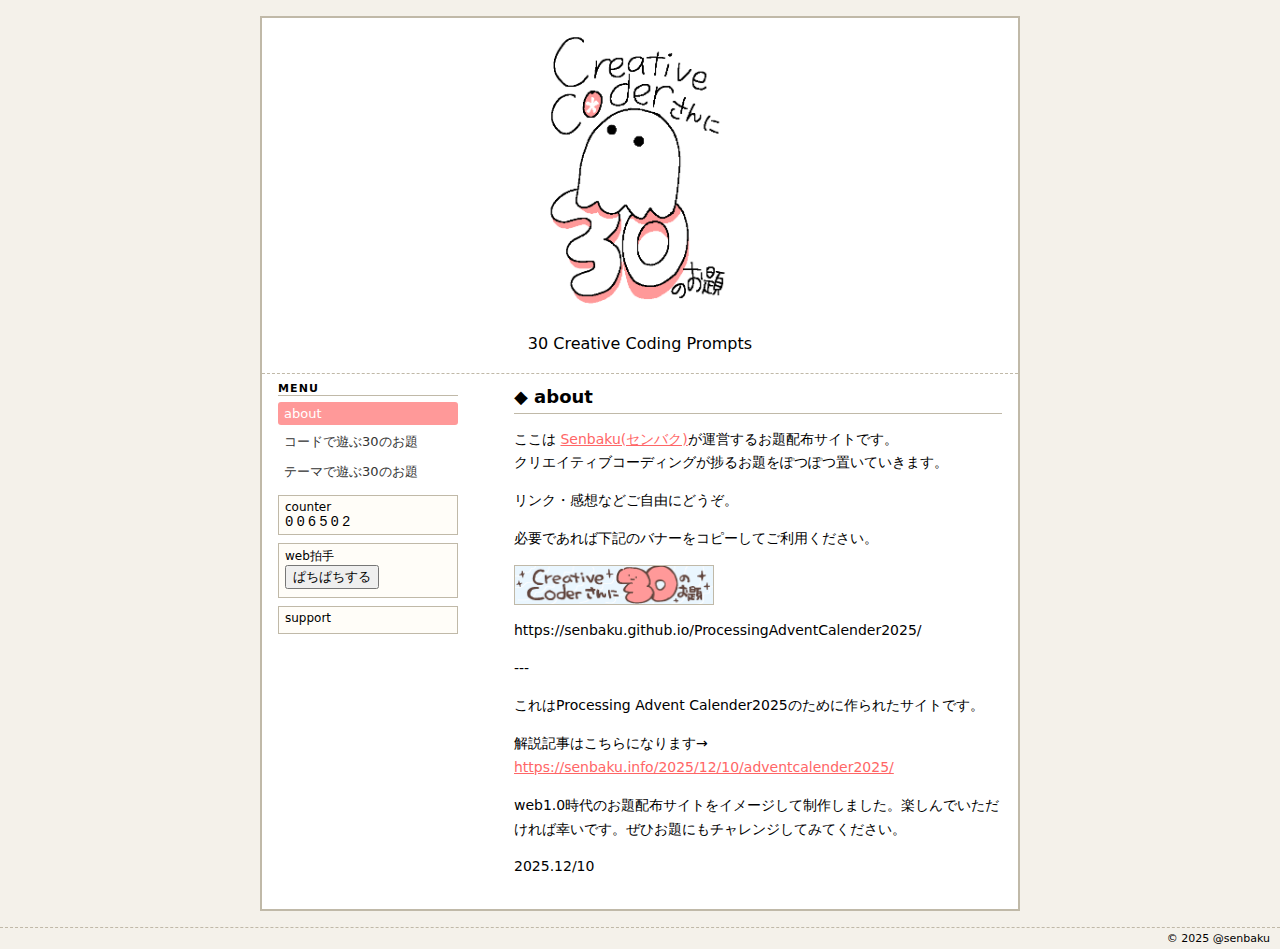
<file: index.html>
<!DOCTYPE html>
<html lang="ja">

<head>
  <meta charset="UTF-8" />
  <title>about - CreativeCoderさんに30のお題</title>
  <link rel="stylesheet" href="style.css" />
</head>

<body>
  <div class="site">
    <header>
      <div class="logo">
        <a href="index.html">
          <img src="image/logo.png" alt="site logo">
        </a>
      </div>
      <!-- <h1 class="site-title">CreativeCoderさんに30のお題</h1> -->
      <p>30 Creative Coding Prompts</p>
    </header>

    <div class="main-wrapper">
      <!-- ナビカラム -->
      <nav>
        <h2>Menu</h2>
        <ul>
          <li><a href="index.html" class="current">about</a></li>
          <li><a href="theme1.html">コードで遊ぶ30のお題</a></li>
          <li><a href="theme2.html">テーマで遊ぶ30のお題</a></li>
        </ul>

        <!-- カウンター（ブラウザごとの簡易版） -->
        <div class="box">
          <div>counter</div>
          <div id="counter" class="counter">000000</div>
        </div>

        <!-- web拍手 もどき（本番は外部サービスURLに差し替え） -->
        <div class="box">
          <div>web拍手</div>
          <button id="clap-button">ぱちぱちする</button>
          <div id="clap-message" style="margin-top:4px;font-size:11px;"></div>
        </div>
        
<div class="box">
  <div>support</div>
  <div class="bmc-wrap">
    <script type="text/javascript" 
      src="https://cdnjs.buymeacoffee.com/1.0.0/button.prod.min.js"
      data-name="bmc-button"
      data-slug="senbaku"
      data-color="#ff9999"
      data-emoji="☕"
      data-font="Poppins"
      data-text="Buy me a coffee"
      data-outline-color="#000000"
      data-font-color="#000000"
      data-coffee-color="#FFDD00">
    </script>
  </div>
</div>

        <!-- リンクバナー
      <div class="box">
        <div>link</div>
        <div class="banners">
          <a href="https://example.com" target="_blank">
            <img src="banner1.png" alt="example banner 1">
          </a>
          <a href="https://example.org" target="_blank">
            <img src="banner2.png" alt="example banner 2">
          </a>
        </div>
      </div> -->
      </nav>

      <!-- 本文カラム -->
       <div class="main-content"></div>
      <article>
        <h1>◆ about</h1>
        <p>ここは <a href="https://linktr.ee/senbaku">Senbaku(センバク)</a>が運営するお題配布サイトです。<br>クリエイティブコーディングが捗るお題をぽつぽつ置いていきます。</p>
        <p>リンク・感想などご自由にどうぞ。</p>

        <p>必要であれば下記のバナーをコピーしてご利用ください。</p>

<div class="banners">
  <img src="image/banner2.png" alt="Banner">
</div>
        <p>https://senbaku.github.io/ProcessingAdventCalender2025/</p>


<p>---</p>
 <p>これはProcessing Advent Calender2025のために作られたサイトです。</p>
 <p>解説記事はこちらになります→ <a href= "https://senbaku.info/2025/12/10/adventcalender2025/">https://senbaku.info/2025/12/10/adventcalender2025/</a></p>
 <p>web1.0時代のお題配布サイトをイメージして制作しました。楽しんでいただければ幸いです。ぜひお題にもチャレンジしてみてください。</p>
<p>2025.12/10</p>
      </article>
    </div>
      </div>

    <footer>
      &copy; 2025 @senbaku
    </footer>
  </div>

  <script>
    // 簡易カウンター（同じブラウザでの訪問数）
    (function () {
      var key = "simple_counter";
      var n = parseInt(localStorage.getItem(key) || "0", 10) + 1;
      localStorage.setItem(key, n);
      var s = String(n).padStart(6, "0");
      document.getElementById("counter").textContent = s;
    })();

    // web拍手もどき
    document.getElementById("clap-button").addEventListener("click", function () {
      var msg = document.getElementById("clap-message");
      msg.textContent = "ぱちぱちありがとう！";
    });
  </script>




<script>
  function randomCounter() {
    const counterEl = document.getElementById("counter");

    // 下4桁の通常ランダム（0〜9999）
    let n = Math.floor(Math.random() * 10000);

    // 1/200 の確率で「当たり数字」
    if (Math.random() < 1/200) {
      const special = [
        777, 888, 999,
        1111, 2222, 3333,
        4444, 5555, 6666,
        7777, 8888, 9999
      ];
      n = special[Math.floor(Math.random() * special.length)];

      // 当たり演出
      counterEl.classList.add("special-hit");
      setTimeout(() => counterEl.classList.remove("special-hit"), 1200);
    }

    // 表示は「00 + 4桁の数字」
    const display = "00" + String(n).padStart(4, "0");
    counterEl.textContent = display;
  }

  randomCounter();
</script>

<script>
  document.querySelectorAll('a[href^="http"]').forEach(link => {
    link.setAttribute('target', '_blank');
  });
</script>

</body>

</html>
</file>
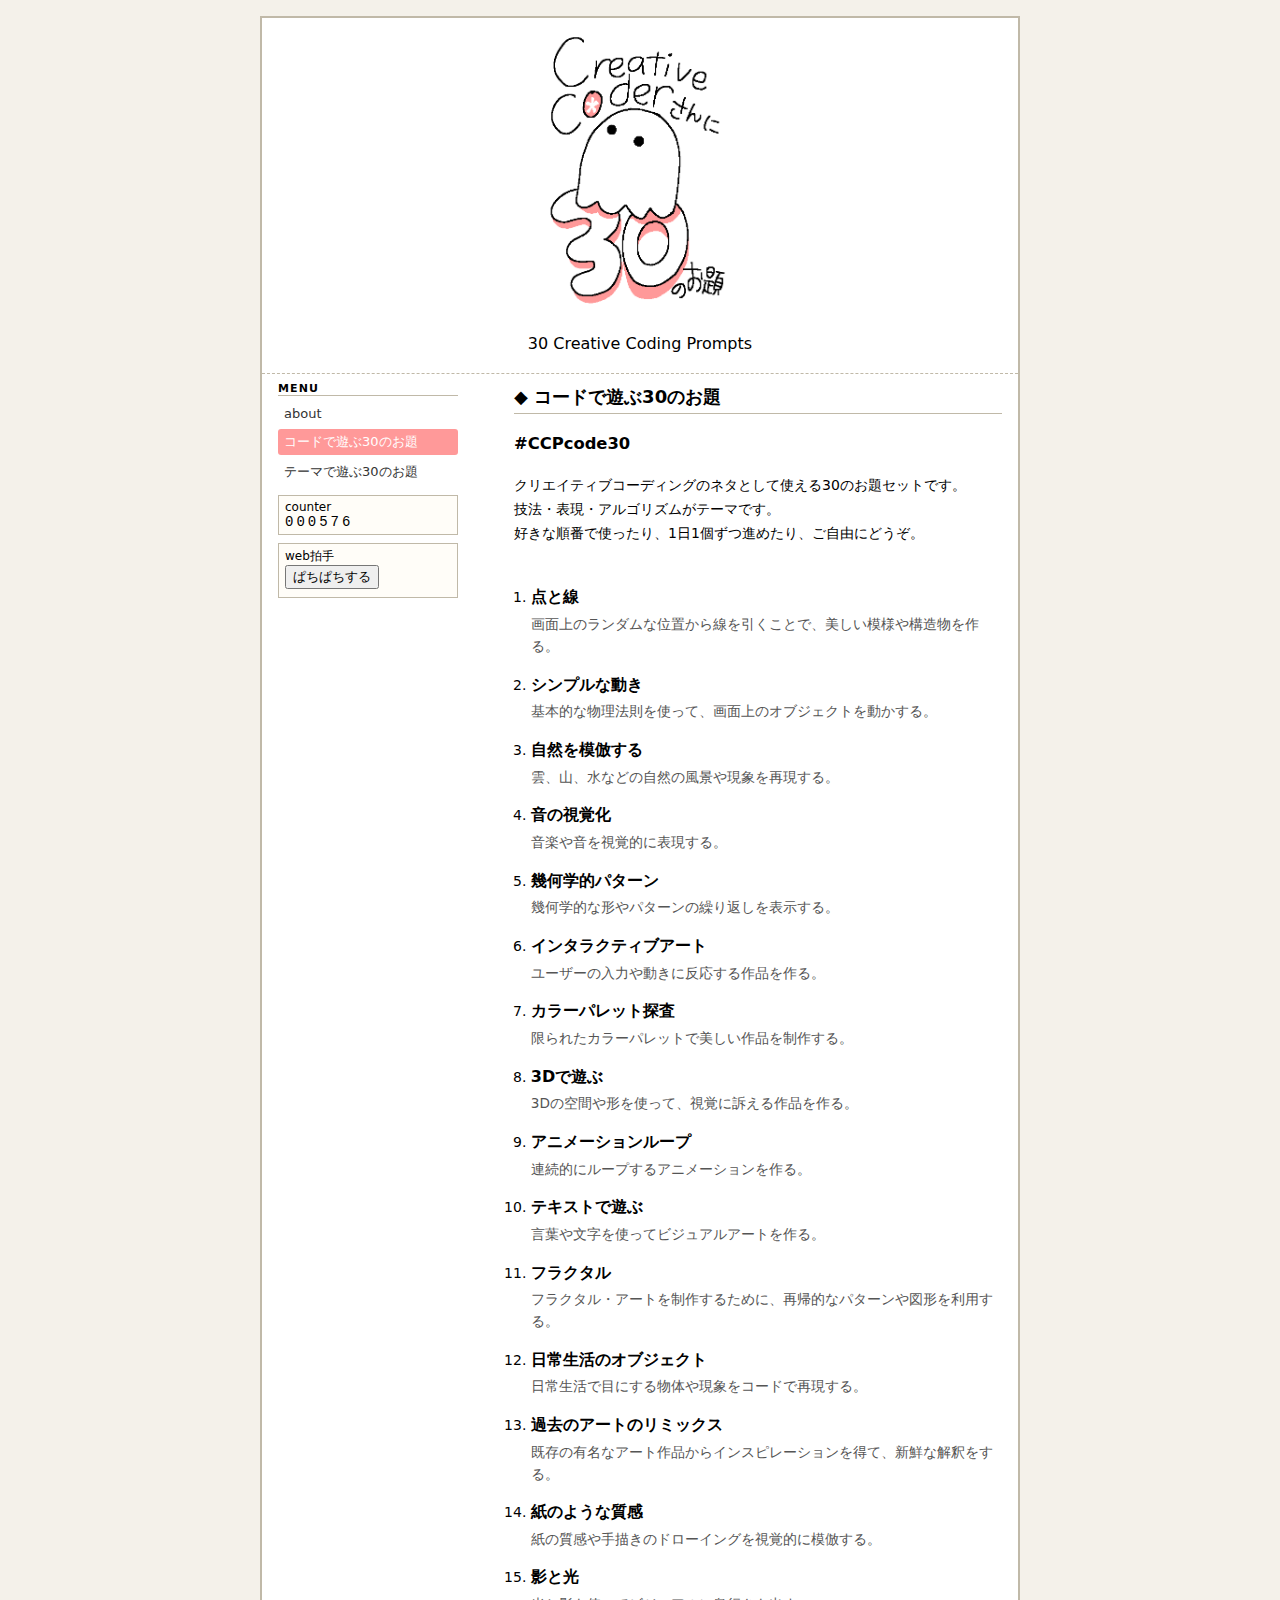
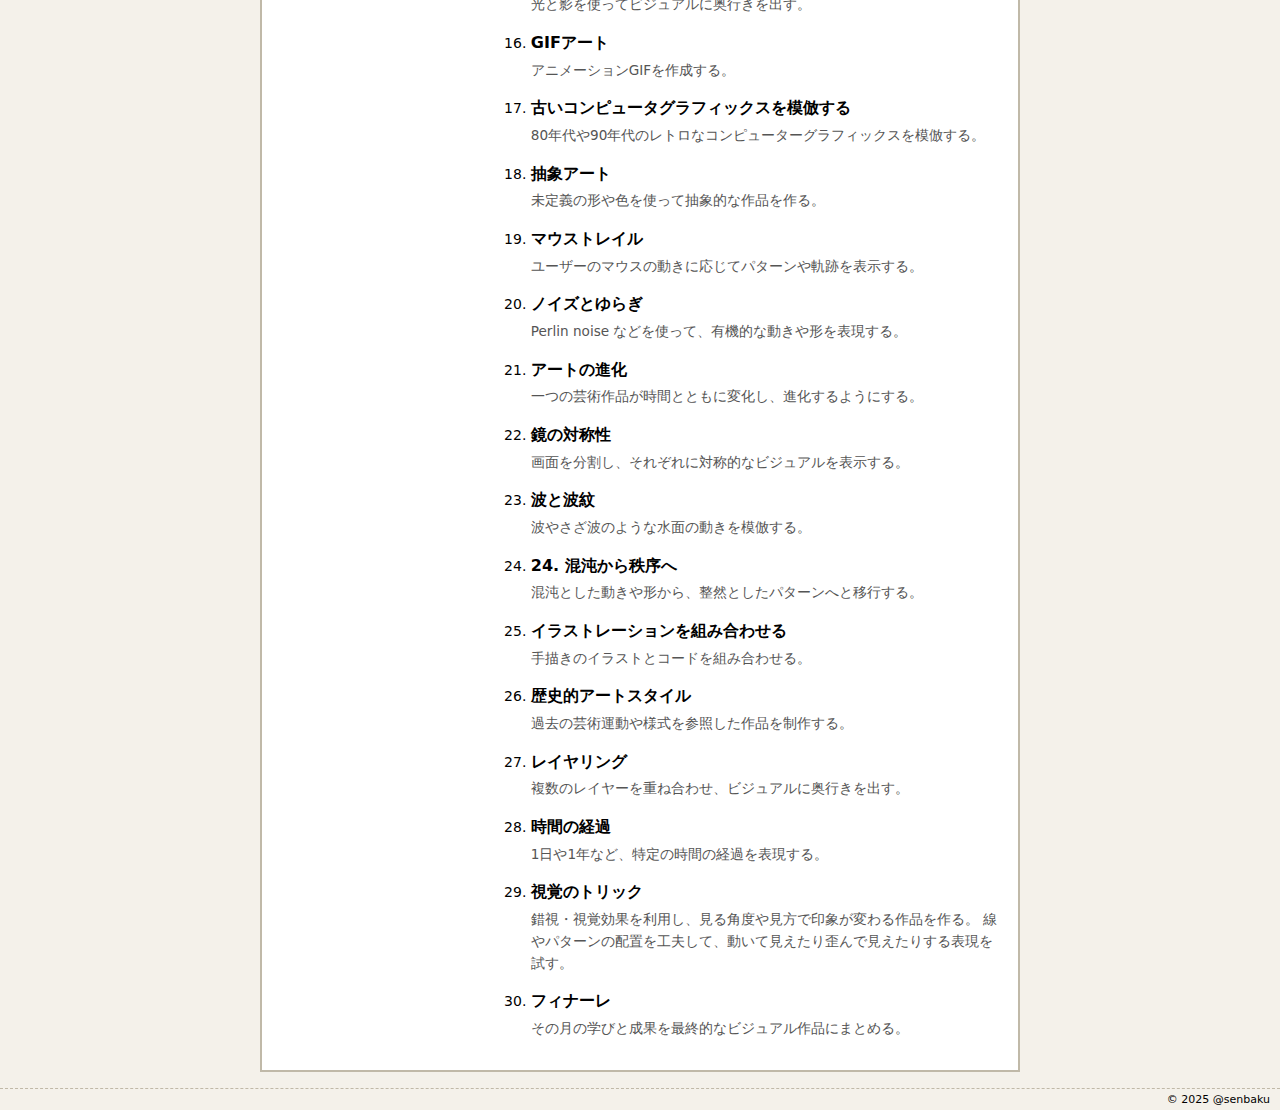
<file: theme1.html>
<!DOCTYPE html>
<html lang="ja">

<head>
  <meta charset="UTF-8" />
  <title>コードで遊ぶ30のお題</title>
  <link rel="stylesheet" href="style.css" />

  <!-- お題リスト用のちょっとした追加スタイル（お好みで style.css に移動してOK） -->
  <style>
    .theme-list {
      padding-left: 1.2em;
      margin-top: 0;
      font-size: 14px;
    }

    .theme-list li+li {
      margin-top: 8px;
    }

    .theme-title {
      font-weight: bold;
    }

    .theme-desc {
      margin: 2px 0 0;
    }
  </style>
</head>

<body>
  <div class="site">
    <header>
 <div class="logo">
  <a href="index.html">
    <img src="image/logo.png" alt="site logo">
  </a>
</div>
        <p>30 Creative Coding Prompts</p>
    </header>

    <div class="main-wrapper">
      <!-- ナビカラム -->
      <nav>
        <h2>Menu</h2>
        <ul>
          <li><a href="index.html">about</a></li>
          <li><a href="theme1.html" class="current">コードで遊ぶ30のお題</a></li>
          <li><a href="theme2.html">テーマで遊ぶ30のお題</a></li>
        </ul>

        <div class="box">
          <div>counter</div>
          <div id="counter" class="counter">000000</div>
        </div>

        <div class="box">
          <div>web拍手</div>
          <button id="clap-button">ぱちぱちする</button>
          <div id="clap-message" style="margin-top:4px;font-size:11px;"></div>
        </div>
<!-- 
        <div class="box">
          <div>link</div>
          <div class="banners">
            <a href="https://example.com" target="_blank">
              <img src="banner1.png" alt="example banner 1">
            </a>
            <a href="https://example.org" target="_blank">
              <img src="banner2.png" alt="example banner 2">
            </a>
          </div>
        </div> -->
      </nav>

      <!-- 本文カラム -->
           <div class="main-content"></div>
      <article>
        <h1>◆ コードで遊ぶ30のお題</h1><h3>#CCPcode30</h3>
        <p>クリエイティブコーディングのネタとして使える30のお題セットです。<br>技法・表現・アルゴリズムがテーマです。<br>好きな順番で使ったり、1日1個ずつ進めたり、ご自由にどうぞ。</p>
<br>

        <ol class="theme-list">
          <li>
            <div class="theme-title">点と線</div>
            <p class="theme-desc">画面上のランダムな位置から線を引くことで、美しい模様や構造物を作る。</p>
          </li>
          <li>
            <div class="theme-title">シンプルな動き</div>
            <p class="theme-desc">基本的な物理法則を使って、画面上のオブジェクトを動かする。</p>
          </li>
          <li>
            <div class="theme-title">自然を模倣する</div>
            <p class="theme-desc">雲、山、水などの自然の風景や現象を再現する。</p>
          </li>
          <li>
            <div class="theme-title">音の視覚化</div>
            <p class="theme-desc">音楽や音を視覚的に表現する。</p>
          </li>
          <li>
            <div class="theme-title">幾何学的パターン</div>
            <p class="theme-desc">幾何学的な形やパターンの繰り返しを表示する。</p>
          </li>
          <li>
            <div class="theme-title">インタラクティブアート</div>
            <p class="theme-desc">ユーザーの入力や動きに反応する作品を作る。</p>
          </li>
          <li>
            <div class="theme-title">カラーパレット探査</div>
            <p class="theme-desc">限られたカラーパレットで美しい作品を制作する。</p>
          </li>
          <li>
            <div class="theme-title">3Dで遊ぶ</div>
            <p class="theme-desc">3Dの空間や形を使って、視覚に訴える作品を作る。</p>
          </li>
          <li>
            <div class="theme-title">アニメーションループ</div>
            <p class="theme-desc">連続的にループするアニメーションを作る。</p>
          </li>
          <li>
            <div class="theme-title">テキストで遊ぶ</div>
            <p class="theme-desc">言葉や文字を使ってビジュアルアートを作る。</p>
          </li>
          <li>
            <div class="theme-title">フラクタル</div>
            <p class="theme-desc">フラクタル・アートを制作するために、再帰的なパターンや図形を利用する。</p>
          </li>
          <li>
            <div class="theme-title">日常生活のオブジェクト</div>
            <p class="theme-desc">日常生活で目にする物体や現象をコードで再現する。</p>
          </li>
          <li>
            <div class="theme-title">過去のアートのリミックス</div>
            <p class="theme-desc">既存の有名なアート作品からインスピレーションを得て、新鮮な解釈をする。</p>
          </li>
          <li>
            <div class="theme-title">紙のような質感</div>
            <p class="theme-desc">紙の質感や手描きのドローイングを視覚的に模倣する。</p>
          </li>
          <li>
            <div class="theme-title">影と光</div>
            <p class="theme-desc">光と影を使ってビジュアルに奥行きを出す。</p>
          </li>
          <li>
            <div class="theme-title">GIFアート</div>
            <p class="theme-desc">アニメーションGIFを作成する。</p>
          </li>
          <li>
            <div class="theme-title">古いコンピュータグラフィックスを模倣する</div>
            <p class="theme-desc">80年代や90年代のレトロなコンピューターグラフィックスを模倣する。</p>
          </li>
          <li>
            <div class="theme-title">抽象アート</div>
            <p class="theme-desc">未定義の形や色を使って抽象的な作品を作る。</p>
          </li>
          <li>
            <div class="theme-title">マウストレイル</div>
            <p class="theme-desc">ユーザーのマウスの動きに応じてパターンや軌跡を表示する。</p>
          </li>

          <li>
            <div class="theme-title">ノイズとゆらぎ</div>
            <p class="theme-desc">
              Perlin noise などを使って、有機的な動きや形を表現する。
            </p>
          </li>
          <li>
            <div class="theme-title">アートの進化</div>
            <p class="theme-desc">一つの芸術作品が時間とともに変化し、進化するようにする。</p>
          </li>
          <li>
            <div class="theme-title">鏡の対称性</div>
            <p class="theme-desc">画面を分割し、それぞれに対称的なビジュアルを表示する。</p>
          </li>
          <li>
            <div class="theme-title">波と波紋</div>
            <p class="theme-desc">波やさざ波のような水面の動きを模倣する。</p>
          </li>
          <li>
            <div class="theme-title">24. 混沌から秩序へ</div>
            <p class="theme-desc">混沌とした動きや形から、整然としたパターンへと移行する。</p>
          </li>
          <li>
            <div class="theme-title">イラストレーションを組み合わせる</div>
            <p class="theme-desc">手描きのイラストとコードを組み合わせる。</p>
          </li>
          <li>
            <div class="theme-title">歴史的アートスタイル</div>
            <p class="theme-desc">過去の芸術運動や様式を参照した作品を制作する。</p>
          </li>
          <li>
            <div class="theme-title">レイヤリング</div>
            <p class="theme-desc">複数のレイヤーを重ね合わせ、ビジュアルに奥行きを出す。</p>
          </li>
          <li>
            <div class="theme-title">時間の経過</div>
            <p class="theme-desc">1日や1年など、特定の時間の経過を表現する。</p>
          </li>

          <li>
            <div class="theme-title">視覚のトリック</div>
            <p class="theme-desc">
              錯視・視覚効果を利用し、見る角度や見方で印象が変わる作品を作る。
              線やパターンの配置を工夫して、動いて見えたり歪んで見えたりする表現を試す。
            </p>
          </li>


          <li>
            <div class="theme-title">フィナーレ</div>
            <p class="theme-desc">その月の学びと成果を最終的なビジュアル作品にまとめる。</p>
          </li>
        </ol>
      </article>
    </div>
        </div>

    <footer>
      &copy; 2025 @senbaku
    </footer>
  </div>

  <script>
    // カウンター
    (function () {
      var key = "simple_counter";
      var n = parseInt(localStorage.getItem(key) || "0", 10) + 1;
      localStorage.setItem(key, n);
      var s = String(n).padStart(6, "0");
      document.getElementById("counter").textContent = s;
    })();

    // web拍手もどき
    document.getElementById("clap-button").addEventListener("click", function () {
      var msg = document.getElementById("clap-message");
      msg.textContent = "ぱちぱちありがとう！";
    });
  </script>
  <script>
  function randomCounter() {
    const counterEl = document.getElementById("counter");

    // 下4桁の通常ランダム（0〜9999）
    let n = Math.floor(Math.random() * 10000);

    // 1/200 の確率で「当たり数字」
    if (Math.random() < 1/200) {
      const special = [
        777, 888, 999,
        1111, 2222, 3333,
        4444, 5555, 6666,
        7777, 8888, 9999
      ];
      n = special[Math.floor(Math.random() * special.length)];

      // 当たり演出
      counterEl.classList.add("special-hit");
      setTimeout(() => counterEl.classList.remove("special-hit"), 1200);
    }

    // 表示は「00 + 4桁の数字」
    const display = "00" + String(n).padStart(4, "0");
    counterEl.textContent = display;
  }

  randomCounter();
</script>

</body>

</html>
</file>
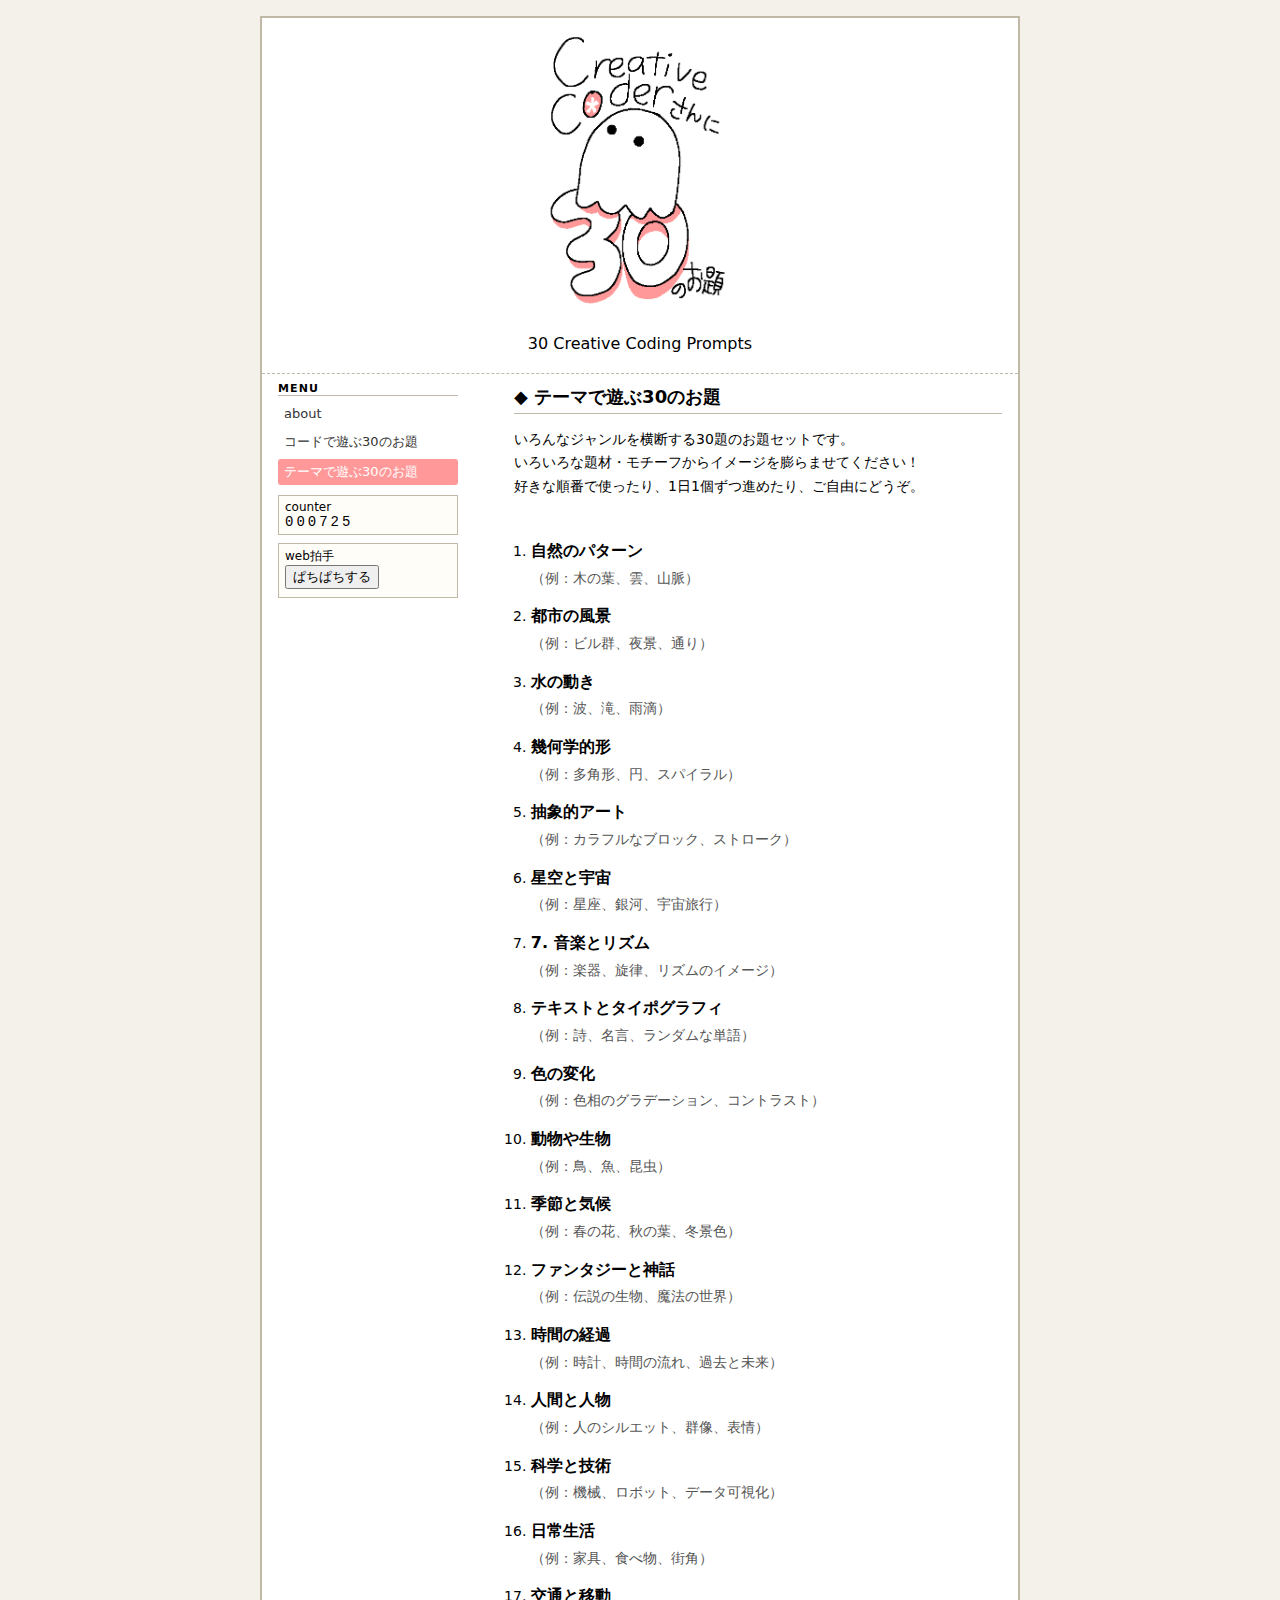
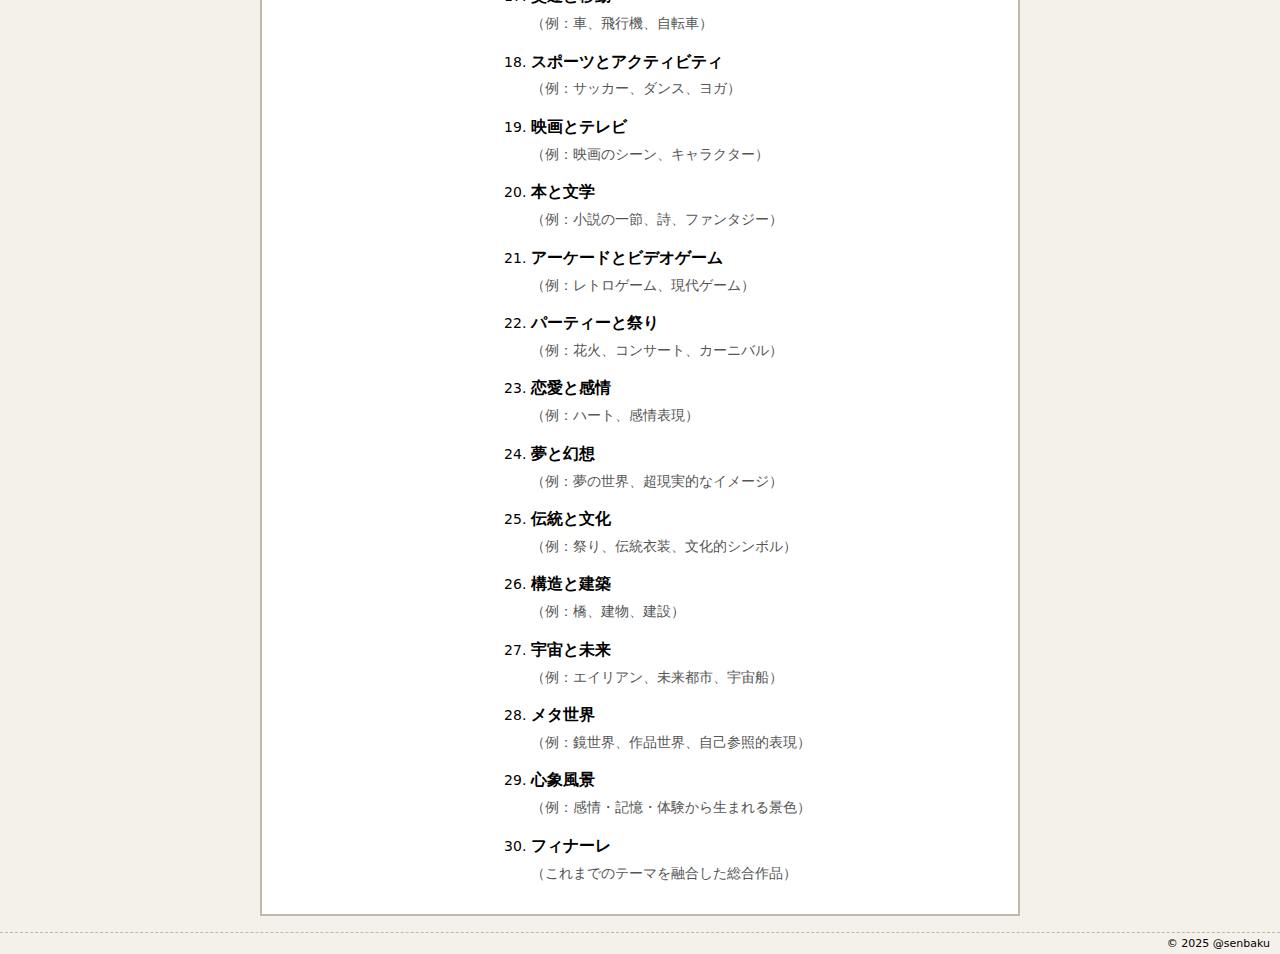
<file: theme2.html>
<!DOCTYPE html>
<html lang="ja">

<head>
  <meta charset="UTF-8" />
  <title>テーマで遊ぶ30のお題</title>
  <link rel="stylesheet" href="style.css" />

  <!-- お題リスト用（必要であれば style.css へ移動OK） -->
  <style>
    .theme-list {
      padding-left: 1.2em;
      margin-top: 0;
      font-size: 14px;
    }

    .theme-list li+li {
      margin-top: 8px;
    }

    .theme-title {
      font-weight: bold;
    }

    .theme-desc {
      margin: 2px 0 0;
    }
  </style>
</head>

<body>
  <div class="site">
    <header>
<div class="logo">
  <a href="index.html">
    <img src="image/logo.png" alt="site logo">
  </a>
</div>
      <p>30 Creative Coding Prompts</p>
    </header>

    <div class="main-wrapper">
      <!-- ナビカラム -->
      <nav>
        <h2>Menu</h2>
        <ul>
          <li><a href="index.html">about</a></li>
          <li><a href="theme1.html">コードで遊ぶ30のお題</a></li>
          <li><a href="theme2.html" class="current">テーマで遊ぶ30のお題</a></li>
        </ul>

        <div class="box">
          <div>counter</div>
          <div id="counter" class="counter">000000</div>
        </div>

        <div class="box">
          <div>web拍手</div>
          <button id="clap-button">ぱちぱちする</button>
          <div id="clap-message" style="margin-top:4px;font-size:11px;"></div>
        </div>

        <!-- <div class="box">
          <div>link</div>
          <div class="banners">
            <a href="#" target="_blank">
              <img src="banner1.png" alt="banner1">
            </a>
            <a href="#" target="_blank">
              <img src="banner2.png" alt="banner2">
            </a>
          </div>
        </div> -->
      </nav>

      <!-- 本文エリア -->
         <div class="main-content"></div>
      <article>
        <h1>◆ テーマで遊ぶ30のお題</h1>
        <p>いろんなジャンルを横断する30題のお題セットです。<br>いろいろな題材・モチーフからイメージを膨らませてください！<br>好きな順番で使ったり、1日1個ずつ進めたり、ご自由にどうぞ。</p>
<br>
        <ol class="theme-list">

          <li>
            <div class="theme-title">自然のパターン</div>
            <p class="theme-desc">（例：木の葉、雲、山脈）</p>
          </li>

          <li>
            <div class="theme-title">都市の風景</div>
            <p class="theme-desc">（例：ビル群、夜景、通り）</p>
          </li>

          <li>
            <div class="theme-title">水の動き</div>
            <p class="theme-desc">（例：波、滝、雨滴）</p>
          </li>

          <li>
            <div class="theme-title">幾何学的形</div>
            <p class="theme-desc">（例：多角形、円、スパイラル）</p>
          </li>

          <li>
            <div class="theme-title">抽象的アート</div>
            <p class="theme-desc">（例：カラフルなブロック、ストローク）</p>
          </li>

          <li>
            <div class="theme-title">星空と宇宙</div>
            <p class="theme-desc">（例：星座、銀河、宇宙旅行）</p>
          </li>

          <li>
            <div class="theme-title">7. 音楽とリズム</div>
            <p class="theme-desc">（例：楽器、旋律、リズムのイメージ）</p>
          </li>

          <li>
            <div class="theme-title">テキストとタイポグラフィ</div>
            <p class="theme-desc">（例：詩、名言、ランダムな単語）</p>
          </li>

          <li>
            <div class="theme-title">色の変化</div>
            <p class="theme-desc">（例：色相のグラデーション、コントラスト）</p>
          </li>

          <li>
            <div class="theme-title">動物や生物</div>
            <p class="theme-desc">（例：鳥、魚、昆虫）</p>
          </li>

          <li>
            <div class="theme-title">季節と気候</div>
            <p class="theme-desc">（例：春の花、秋の葉、冬景色）</p>
          </li>

          <li>
            <div class="theme-title">ファンタジーと神話</div>
            <p class="theme-desc">（例：伝説の生物、魔法の世界）</p>
          </li>

          <li>
            <div class="theme-title">時間の経過</div>
            <p class="theme-desc">（例：時計、時間の流れ、過去と未来）</p>
          </li>

          <li>
            <div class="theme-title">人間と人物</div>
            <p class="theme-desc">（例：人のシルエット、群像、表情）</p>
          </li>

          <li>
            <div class="theme-title">科学と技術</div>
            <p class="theme-desc">（例：機械、ロボット、データ可視化）</p>
          </li>

          <li>
            <div class="theme-title">日常生活</div>
            <p class="theme-desc">（例：家具、食べ物、街角）</p>
          </li>

          <li>
            <div class="theme-title">交通と移動</div>
            <p class="theme-desc">（例：車、飛行機、自転車）</p>
          </li>

          <li>
            <div class="theme-title">スポーツとアクティビティ</div>
            <p class="theme-desc">（例：サッカー、ダンス、ヨガ）</p>
          </li>

          <li>
            <div class="theme-title">映画とテレビ</div>
            <p class="theme-desc">（例：映画のシーン、キャラクター）</p>
          </li>

          <li>
            <div class="theme-title">本と文学</div>
            <p class="theme-desc">（例：小説の一節、詩、ファンタジー）</p>
          </li>

          <li>
            <div class="theme-title">アーケードとビデオゲーム</div>
            <p class="theme-desc">（例：レトロゲーム、現代ゲーム）</p>
          </li>

          <li>
            <div class="theme-title">パーティーと祭り</div>
            <p class="theme-desc">（例：花火、コンサート、カーニバル）</p>
          </li>

          <li>
            <div class="theme-title">恋愛と感情</div>
            <p class="theme-desc">（例：ハート、感情表現）</p>
          </li>

          <li>
            <div class="theme-title">夢と幻想</div>
            <p class="theme-desc">（例：夢の世界、超現実的なイメージ）</p>
          </li>

          <li>
            <div class="theme-title">伝統と文化</div>
            <p class="theme-desc">（例：祭り、伝統衣装、文化的シンボル）</p>
          </li>

          <li>
            <div class="theme-title">構造と建築</div>
            <p class="theme-desc">（例：橋、建物、建設）</p>
          </li>

          <li>
            <div class="theme-title">宇宙と未来</div>
            <p class="theme-desc">（例：エイリアン、未来都市、宇宙船）</p>
          </li>

          <li>
            <div class="theme-title">メタ世界</div>
            <p class="theme-desc">（例：鏡世界、作品世界、自己参照的表現）</p>
          </li>

          <li>
            <div class="theme-title">心象風景</div>
            <p class="theme-desc">（例：感情・記憶・体験から生まれる景色）</p>
          </li>

          <li>
            <div class="theme-title">フィナーレ</div>
            <p class="theme-desc">（これまでのテーマを融合した総合作品）</p>
          </li>

        </ol>
      </article>
        </div>
    </div>

    <footer>
      &copy; 2025 @senbaku
    </footer>
  </div>

  <script>
    // カウンター
    (function () {
      var key = "simple_counter";
      var n = parseInt(localStorage.getItem(key) || "0", 10) + 1;
      localStorage.setItem(key, n);
      var s = String(n).padStart(6, "0");
      document.getElementById("counter").textContent = s;
    })();

    // web拍手
    document.getElementById("clap-button").addEventListener("click", function () {
      var msg = document.getElementById("clap-message");
      msg.textContent = "ぱちぱちありがとう！";
    });
  </script>
  <script>
  function randomCounter() {
    const counterEl = document.getElementById("counter");

    // 下4桁の通常ランダム（0〜9999）
    let n = Math.floor(Math.random() * 10000);

    // 1/200 の確率で「当たり数字」
    if (Math.random() < 1/200) {
      const special = [
        777, 888, 999,
        1111, 2222, 3333,
        4444, 5555, 6666,
        7777, 8888, 9999
      ];
      n = special[Math.floor(Math.random() * special.length)];

      // 当たり演出
      counterEl.classList.add("special-hit");
      setTimeout(() => counterEl.classList.remove("special-hit"), 1200);
    }

    // 表示は「00 + 4桁の数字」
    const display = "00" + String(n).padStart(4, "0");
    counterEl.textContent = display;
  }

  randomCounter();
</script>

</body>

</html>
</file>
<file: style.css>
/* style.css */

:root {
  --bg: #f4f1ea;
  --frame-bg: #ffffff;
  --fg: #333;
  --accent: #ff9999;
  --border: #c0b9a8;
}

* {
  box-sizing: border-box;
}

a,
a:visited {
  color: #ff6666; /* 好きな色に */
}

body {
  margin: 0;
  font-family: "MS PGothic", system-ui, -apple-system, BlinkMacSystemFont, "Segoe UI", sans-serif;
  background: var(--bg);
  cursor: crosshair;
}
.main-content {
  padding-left: 2rem; 
    box-sizing: border-box;
  overflow-wrap: break-word; 
}
.theme-list li {
  margin-bottom: 0.8rem;
  line-height: 1.8;         /* 文字の上下も広がり読みやすく */
}
.theme-title {
  font-size: 1rem;
  /* font-weight: bold; */
  /* color: #ff66aa;  ピンクでリンク色に寄せる */
}

.theme-desc {
  font-size: 0.85rem;
  line-height: 1.6;
  color: #555; 
}

.site {
  width: 760px;
  margin: 16px auto;
  border: 2px solid var(--border);
  background: var(--frame-bg);
}

/* ヘッダー */
header {
  border-bottom: 1px dashed var(--border);
  padding: 8px 16px 4px;
  text-align: center;
}

/* .logo {
  width: 80px;
  height: 80px;
  border-radius: 50%;
  border: 3px solid var(--accent);
  display: inline-flex;
  align-items: center;
  justify-content: center;
  font-size: 32px;
  margin-bottom: 4px;
} */
.logo img {
  width: 200px;
  height: auto;
}
.logo,
.logo a,
.logo img {

  cursor: grab;
  /* background-color: #c8e0f1;  */
}

.site-title {
  margin: 0;
  font-size: 20px;
}

/* メイン2カラム */
.main-wrapper {
  display: flex;
  padding: 8px 16px 16px;
  gap: 12px;
}

/* ナビ */
nav {
  width: 180px;
  font-size: 13px;
}

nav h2 {
  margin: 0 0 6px;
  font-size: 11px;
  letter-spacing: .1em;
  text-transform: uppercase;
  border-bottom: 1px solid var(--border);
}

nav ul {
  list-style: none;
  padding: 0;
  margin: 6px 0 10px;
}

nav li + li {
  margin-top: 4px;
}

nav a {
  display: block;
  padding: 4px 6px;
  text-decoration: none;
  color: var(--fg);
  border-radius: 3px;
}

nav a:hover {
  background: #ffecec;
}

/* 今いるページ用 */
nav a.current {
  background: var(--accent);
  color: #fff;
}

/* カウンター・拍手機能など小箱 */
.box {
  border: 1px solid var(--border);
  padding: 4px 6px;
  margin-top: 8px;
  font-size: 12px;
  background: #fffdf8;
}

.counter {
  font-family: "Courier New", monospace;
  letter-spacing: 3px;
  font-size: 14px;
}

/* 本文 */
article {
  flex: 1;
  font-size: 14px;
  line-height: 1.7;
}

article h1 {
  margin-top: 0;
  font-size: 18px;
  border-bottom: 1px solid var(--border);
}

/* リンクバナー */
.banners {
  margin-top: 8px;
  display: flex;
  flex-wrap: wrap;
  gap: 4px;
}

.banners  img {
  display: block;
  width: 200px;
  height: 40px;
  border: 1px solid var(--border);
}

/* フッター */
footer {
  border-top: 1px dashed var(--border);
  padding: 4px 10px;
  font-size: 11px;
  text-align: right;
}

/* スマホ用（横幅狭いとき） */
@media (max-width: 800px) {
  .site {
    width: auto;
    margin: 0;
    border: none;
    border-radius: 0;
  }
  .main-wrapper {
    flex-direction: column;
  }
  nav {
    width: auto;
  }
}
.bmc-wrap {
  transform: scale(0.6);
  transform-origin: top left; /* 左上から縮小 */
  margin-top: 8px;
  margin-bottom: -4px; /* 縮小した分の余白調整 */
}
</file>
